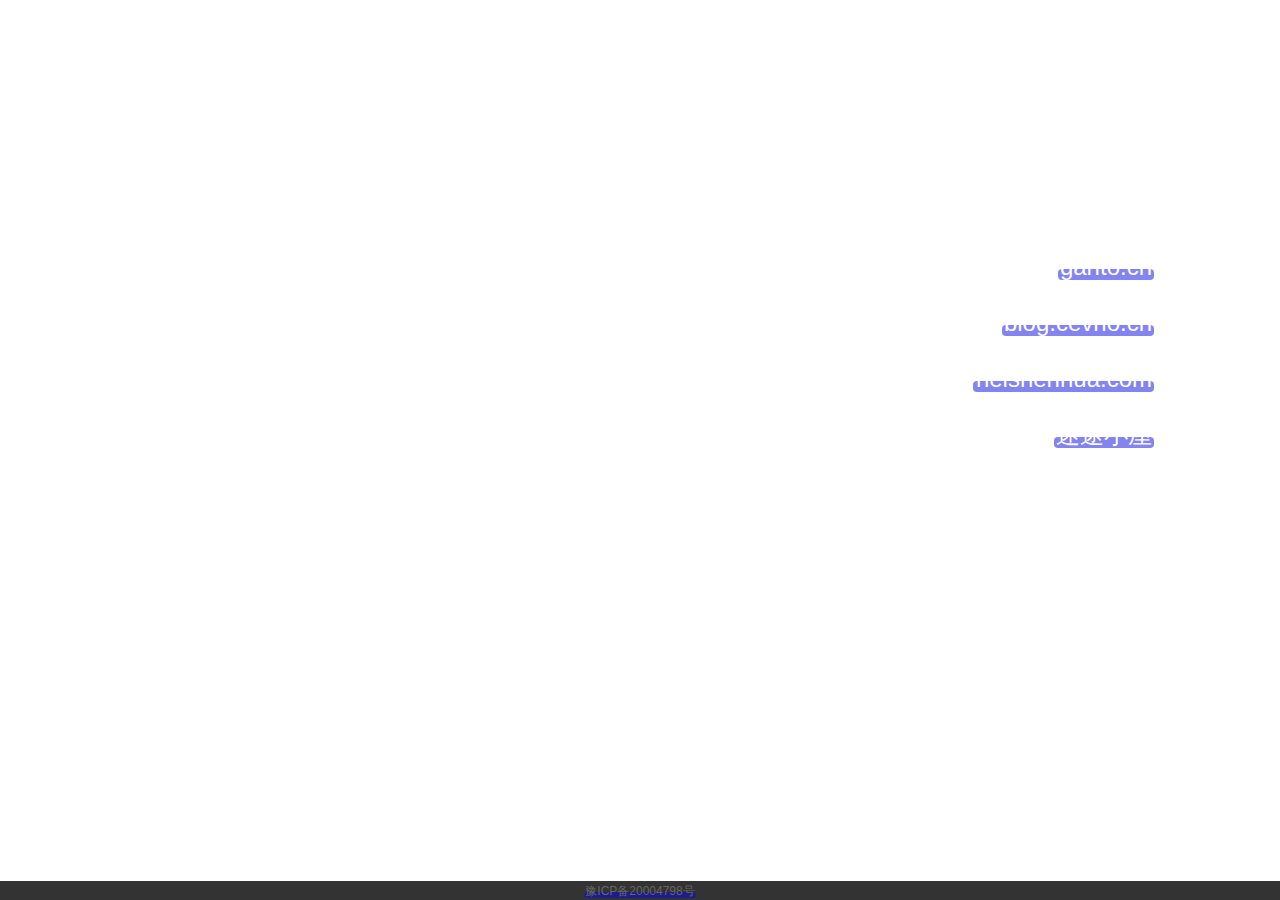
<file: index.html>
<!DOCTYPE html>
<html>
	<head>
		<meta http-equiv ="Content-Security-Policy" content="upgrade-insecure-requests">
		<meta charset="utf-8" />
		<meta name="viewport" content="width=device-width,initial-scale=1,minimum-scale=1,maximum-scale=1,user-scalable=no" />
		<title>Ganto | cevno.cn</title>
		<link rel="icon" href="https://ganto.cn/g.png"/>
		<link rel="stylesheet" type="text/css" href="css/index.css"/>
		<script>
			var _hmt = _hmt || [];
			(function() {
			  var hm = document.createElement("script");
			  hm.src = "https://hm.baidu.com/hm.js?9103c8779a2a393018b774282d16762a";
			  var s = document.getElementsByTagName("script")[0]; 
			  s.parentNode.insertBefore(hm, s);
			})();
		</script>
	</head>
	<body>
		<script type="text/javascript">
			window.onload = function(){
				var flag = true,
					video = document.getElementsByTagName("video")[0],
					t = document.getElementById("t"),
					f = document.getElementById("f");
				video.play();
				document.getElementById("span").onclick=function(){
					if(flag){
						video.pause();
						video.style.filter = "blur(10px)";
						video.style.transform = "scale(1.1)";
						t.style.display = "block";
						f.style.display = "none";
						flag = false;
					}else{
						video.play();
						video.style.filter = "blur(0px)";
						video.style.transform = "scale(1)";
						t.style.display = "none";
						f.style.display = "block";
						flag = true;
					}
				}
			}
		</script>
		<div class="con">
			<span id="span">
				<svg t="1596001094852" class="icon" id="t" viewBox="0 0 1024 1024" version="1.1" xmlns="http://www.w3.org/2000/svg" p-id="8574"><path d="M897.143467 597.051733l-464.648534 311.5264c-46.976 31.488-110.592 18.944-142.08-28.023466A102.4 102.4 0 0 1 273.066667 823.5264V200.4736c0-56.5504 45.8496-102.4 102.4-102.4a102.4 102.4 0 0 1 57.028266 17.348267l464.64 311.5264c46.976 31.488 59.528533 95.104 28.032 142.08a102.4 102.4 0 0 1-28.023466 28.023466z" fill="#ffffff" p-id="8575"></path></svg>
				<svg t="1595999801343" class="icon" id="f" viewBox="0 0 1024 1024" version="1.1" xmlns="http://www.w3.org/2000/svg" p-id="2943"><path d="M268.97201558 114.31784297c73.21218086 0 132.56071902 59.34853814 132.56071901 132.560719v530.24287606c0 73.21218086-59.34853814 132.56071902-132.56071901 132.560719s-132.56071902-59.34853814-132.56071901-132.560719V246.87856197c0-73.21218086 59.34853814-132.56071902 132.56071901-132.560719z m486.05596884 0c73.21218086 0 132.56071902 59.34853814 132.56071901 132.560719v530.24287606c0 73.21218086-59.34853814 132.56071902-132.56071901 132.560719s-132.56071902-59.34853814-132.56071901-132.560719V246.87856197c0-73.21218086 59.34853814-132.56071902 132.56071901-132.560719z" fill="#ffffff" p-id="2944"></path></svg>
			</span>
<!-- 			<video autoplay muted loop src="img/video_WebTitle_batch.mp4"></video> -->
			<div class="img">
				<video autoplay="" muted="" loop="" src="https://heishenhua.com/video/b1/video_WebTitle_batch.mp4"></video>
			</div>
			<div class="cevno">
				<h1>你好！</h1>
				<p>我是Ganto</p>
				<p>我的主站点：<a target="_blank" href="http://ganto.cn">ganto.cn</a></p>
				<p>Blog地址：<a target="_blank" href="http://blog.cevno.cn">blog.cevno.cn</a></p>
				<p>《黑神话：悟空》：<a target="_blank" href="//heishenhua.com">heishenhua.com</a></p>
				<p>域名出售：<a target="_blank" href="https://mi.aliyun.com/shop/45107">迷途小屋</a></p>
			</div>
			<div class="footer"><a href="https://beian.miit.gov.cn/" target="_blank">豫ICP备20004798号</a></div>
		</div>
	</body>
</html>
</file>
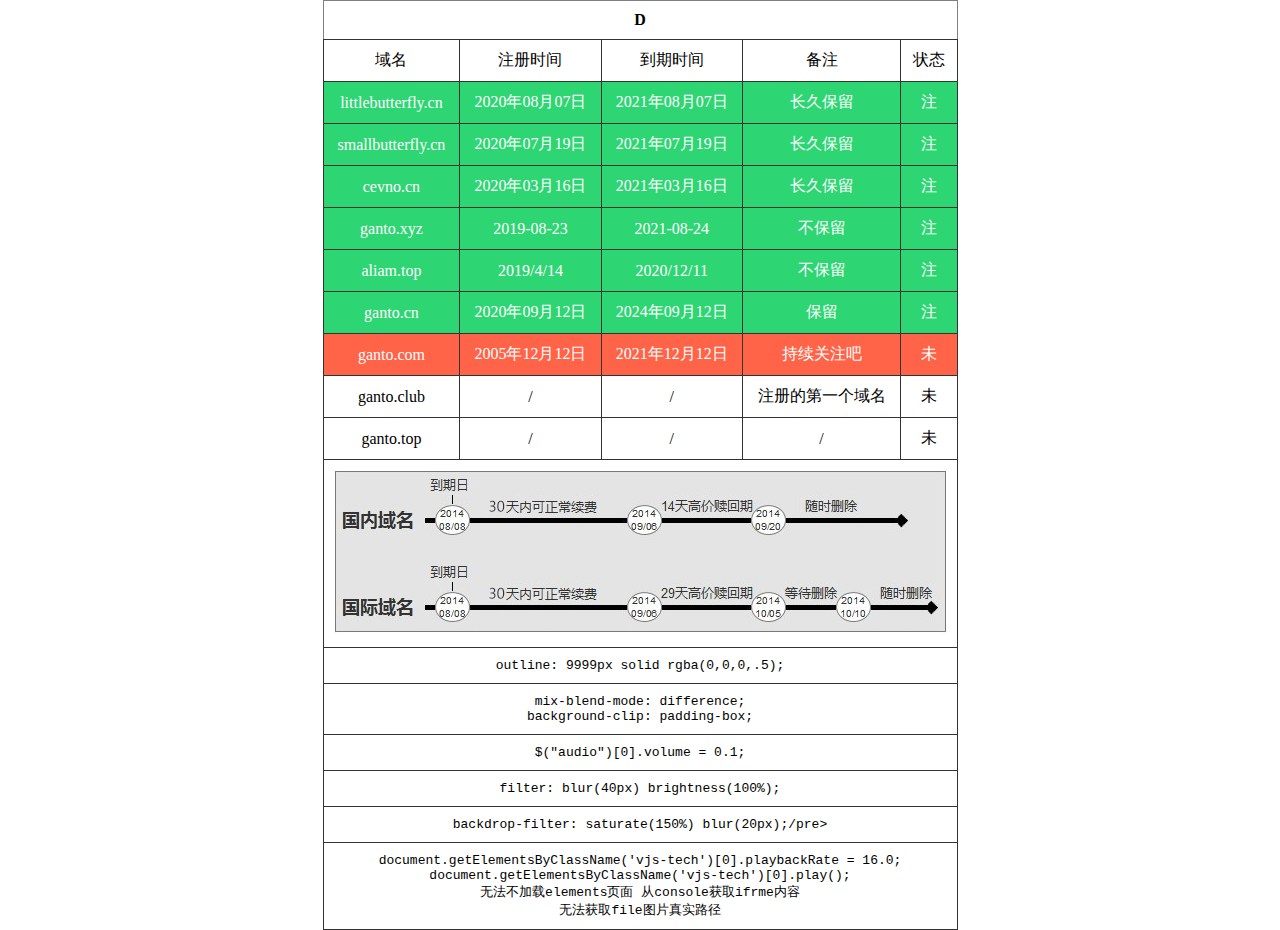
<file: domain/index.html>
<!DOCTYPE html>
<html>
	<head>
		<meta charset="utf-8">
		<title>Domain</title>
		<link rel="shortcut icon" type="text/css" href="//ganto.cn/g.png"/>
		<style type="text/css">
			*{
				margin: 0;
				padding: 0;
			}
			body{
				position: absolute;
				top: 0;
				right: 0;
				bottom: 0;
				left: 0;
				display: flex;
				justify-content: center;
			}
			table{
				border-collapse: collapse;
			}
			th{
				padding: 10px;
			}
			td{
				text-align: center;
				cursor: pointer;
				padding: 10px;
				border: 1px solid #333;
			}
			.green{
				background-color: #2ed573;
				color: white;
			}
			.red{
				background-color: #ff6348;
				color: white;
			}
			.too{
				background-color: #eee;
				color: white;
			}
			section{
				text-align: center;
			}
		</style>
	</head>
	<body>
		<section>
			<table border="" cellspacing="" cellpadding="">
				<tr><th colspan="5">D</th></tr>
				<tr class="tr_0">
					<td contenteditable="true">域名</td>
					<td>注册时间</td>
					<td>到期时间</td>
					<td>备注</td>
					<td>状态</td>
				</tr>
				
				<tr class="green">
					<td>littlebutterfly.cn</td>
					<td>2020年08月07日</td>
					<td>2021年08月07日</td>
					<td>长久保留</td>
					<td>注</td>
				</tr>
				<tr class="green">
					<td>smallbutterfly.cn</td>
					<td>2020年07月19日</td>
					<td>2021年07月19日</td>
					<td>长久保留</td>
					<td>注</td>
				</tr>
				<tr class="green">
					<td>cevno.cn</td>
					<td>2020年03月16日</td>
					<td>2021年03月16日</td>
					<td>长久保留</td>
					<td class="green">注</td>
				</tr>
				<tr class="green">
					<td>ganto.xyz</td>
					<td>2019-08-23</td>
					<td>2021-08-24</td>
					<td>不保留</td>
					<td class="green">注</td>
				</tr>
				<tr class="green">
					<td>aliam.top</td>
					<td>2019/4/14</td>
					<td>2020/12/11</td>
					<td>不保留</td>
					<td class="green">注</td>
				</tr>
				
				<tr class="green">
					<td>ganto.cn</td>
					<td>2020年09月12日</td>
					<td>2024年09月12日</td>
					<td>保留</td>
					<td>注</td>
				</tr>
				<tr class="red">
					<td>ganto.com</td>
					<td>2005年12月12日</td>
					<td>2021年12月12日</td>
					<td>持续关注吧</td>
					<td>未</td>
				</tr>
				<tr>
					<td>ganto.club</td>
					<td>/</td>
					<td>/</td>
					<td>注册的第一个域名</td>
					<td>未</td>
				</tr>
				
				<tr>
					<td>ganto.top</td>
					<td>/</td>
					<td>/</td>
					<td>/</td>
					<td>未</td>
				</tr>
				<tr>
					<td colspan="5" ><img src="p38922.png" ></td>
				</tr>
				<tr>
					<td colspan="5" ><pre>outline: 9999px solid rgba(0,0,0,.5);</pre></td>
				</tr>
				<tr>
					<td colspan="5" ><pre>mix-blend-mode: difference;<br>background-clip: padding-box;</pre></td>
				</tr>
				<tr>
					<td colspan="5" ><pre>$("audio")[0].volume = 0.1;</pre></td>
				</tr>
				<tr>
					<td colspan="5" ><pre>filter: blur(40px) brightness(100%);</pre></td>
				</tr>
				<tr>
					<td colspan="5" ><pre>backdrop-filter: saturate(150%) blur(20px);/pre></td>
				</tr>
				<tr>
					<td colspan="5" >
						<pre>document.getElementsByClassName('vjs-tech')[0].playbackRate = 16.0;</pre>
						<pre>document.getElementsByClassName('vjs-tech')[0].play();</pre>
						<pre>无法不加载elements页面 从console获取ifrme内容</pre>
						<pre>无法获取file图片真实路径</pre>
					</td>
				</tr>
			</table>
		</section>
	</body>
</html>
</file>
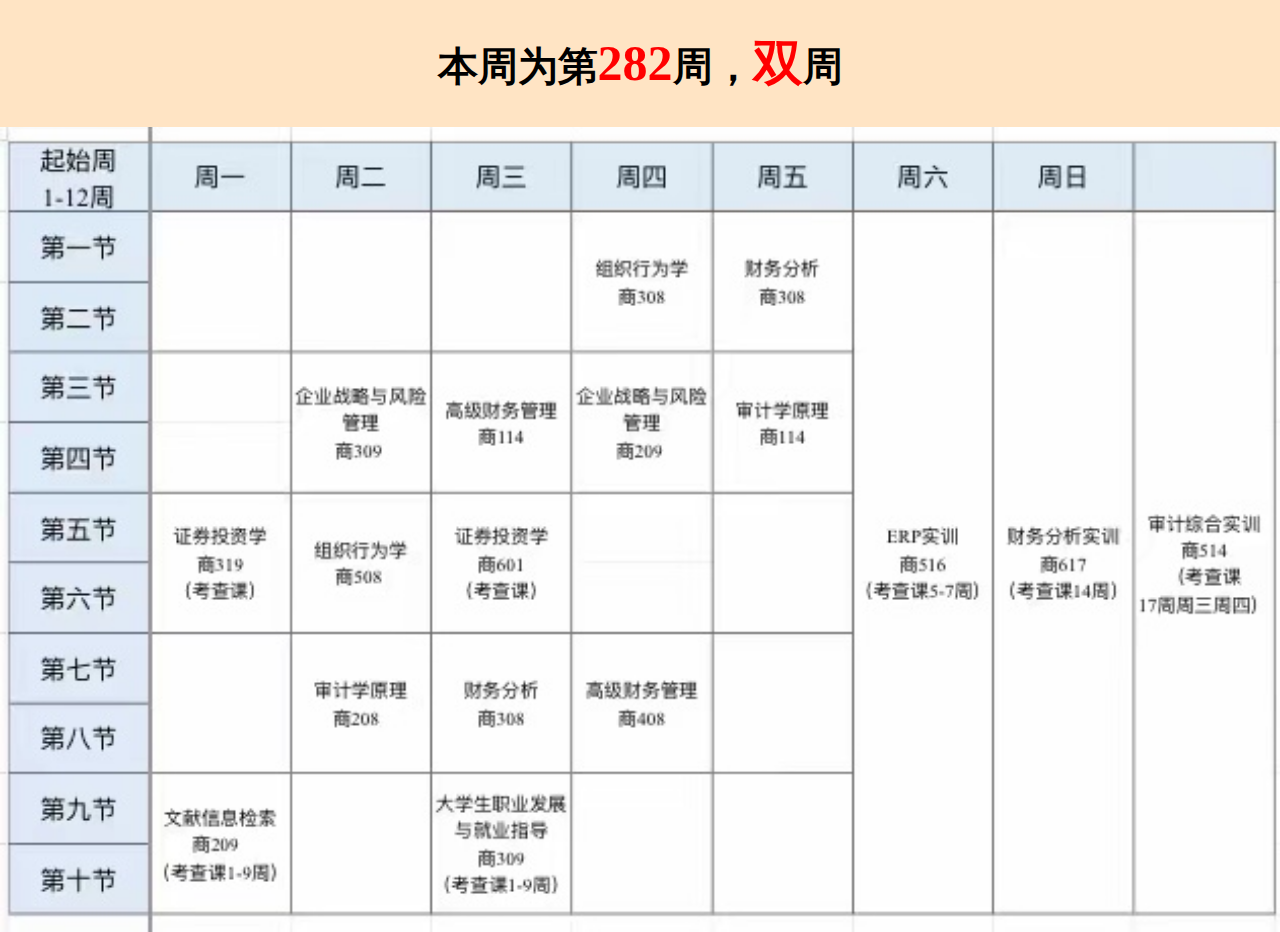
<file: hd/index.html>
<!DOCTYPE html>
<html>
	<head>
		<meta charset="utf-8" />
		<meta name="viewport" content="width=device-width,initial-scale=1,minimum-scale=1,maximum-scale=1,user-scalable=no">
		<title>小胡同学的课表</title>
		<link rel="icon" type="text/css" href="https://ganto.cn/g.png "/>
		<link rel="stylesheet" type="text/css" href="https://cevno.cn/kb/viewer/viewer.min.css"/>
		<style type="text/css">
			*{
				margin: 0;
				padding: 0;
			}
			img{
				display: block;
				width: 100%;
				height: auto;
				box-sizing: border-box;
/* 				border-bottom: 10px dashed #2ab2ab; */
			}
			i {
			    	font-style: normal;
			}
			.vb{
				text-align: center;
				background: bisque;
				padding: 30px 0px;
				font-weight: 900;
				font-size: 40px;
			}
			.timer{
				display: flex;
				justify-content: center;
				margin: 20px 30px;
			}
			.timer p{
				text-align: center;
			}
			b{
				font-size: 50px;
				color: red;
			}
			ol{
				margin: 0;
			}
		</style>
	</head>
	<body>
		<script src="https://cdn.bootcdn.net/ajax/libs/jquery/1.10.0/jquery.js" type="text/javascript" charset="utf-8"></script>
		<script src="https://cevno.cn/kb/viewer/viewer.min.js" type="text/javascript" charset="utf-8"></script>
		<script type="text/javascript">
			$(function(){
				
				var oe = 0;
				var text = "";
				var setTime = new Date("2021-03-01 00:00:00").getTime(); // 输入开学这周的周一日期
				var nowTime = new Date().getTime();
				var week = new Date().getDay();
				var myDate = nowTime - setTime;
				var days = Math.floor(myDate / (24*3600*1000)) // 计算出相差天数
				var oneWeek = Math.floor(days / 7)+1;
				var ss = oneWeek % 2;
				if(ss == 0){
					oe = 2;
					text = "双";
				}else{
					oe = 1;
					text = "单";
				}
				$(".vb").append("本周为第<b>" + oneWeek + "</b>周，<b>" + text + "</b>周");

// 				var str = [
// 					{
// 						"name":"管理会计",//课名
// 						"js":"商03-209",//教室
// 						"time":"10:10",//上课时间
// 						"week":"1",//周几的课 0=周日、1-6分别对应周一到周六
// 					},
// 					{
// 						"name":"会计手工综合模拟实训",
// 						"js":"商实03-519",
// 						"time":"14:30",
// 						"week":"1",
// 					},
// 					{
// 						"name":"会计手工综合模拟实训",
// 						"js":"商实03-519",
// 						"time":"16:40",
// 						"week":"1",
// 					},
// 					{
// 						"name":"财政学",
// 						"js":"商03-308",
// 						"time":"10:10",
// 						"week":"2",
// 					},
// 					{
// 						"name":"市场营销学",
// 						"js":"商03-114",
// 						"time":"14:30",
// 						"week":"2",
// 					},
// 					{
// 						"name":"税法与税务会计",
// 						"js":"商03-209",
// 						"time":"16:40",
// 						"week":"2",
// 					},
// 					{
// 						"name":"初级会计资格辅导",
// 						"js":"教3-208",
// 						"time":"8:00",
// 						"week":"3",
// 					},
// 					{
// 						"name":"管理会计",
// 						"js":"商03-309",
// 						"time":"10:10",
// 						"week":"3",
// 					},
// 					{
// 						"name":"税法与税务会计",
// 						"js":"商03-209",
// 						"time":"14:30",
// 						"week":"3",
// 					},
// 					{
// 						"name":"成本会计",
// 						"js":"商03-208",
// 						"time":"8:00",
// 						"week":"4",
// 					},
// 					{
// 						"name":"初级会计资格辅导",
// 						"js":"教3-508",
// 						"time":"8:00",
// 						"week":"5",
// 					},
// 					{
// 						"name":"市场营销学",
// 						"js":"商03-114",
// 						"time":"10:10",
// 						"week":"5",
// 					},
// 				]

// 				for(var i = 0; i < str.length; i++){
// 					if(str[i].week == week){
// 						$(".timer ol").append("<li><b>"+ str[i].name + "</b>：<b>" + str[i].js + "</b>、<b>" + str[i].time +"</b></li>");
// 					}
// 				}
					
				$('#jq22').viewer();
			})
		</script>
		<div id="jq22">
			<div class="vb">
				<span></span>
			</div>
<!-- 			<div class="timer">
				<nav>
					<p>今日课程有：</p>
					<ol></ol>
				</nav>
			</div> -->
			<img src="2020-2021-2.jpg" alt="">
		</div>
	</body>
</html>
</file>
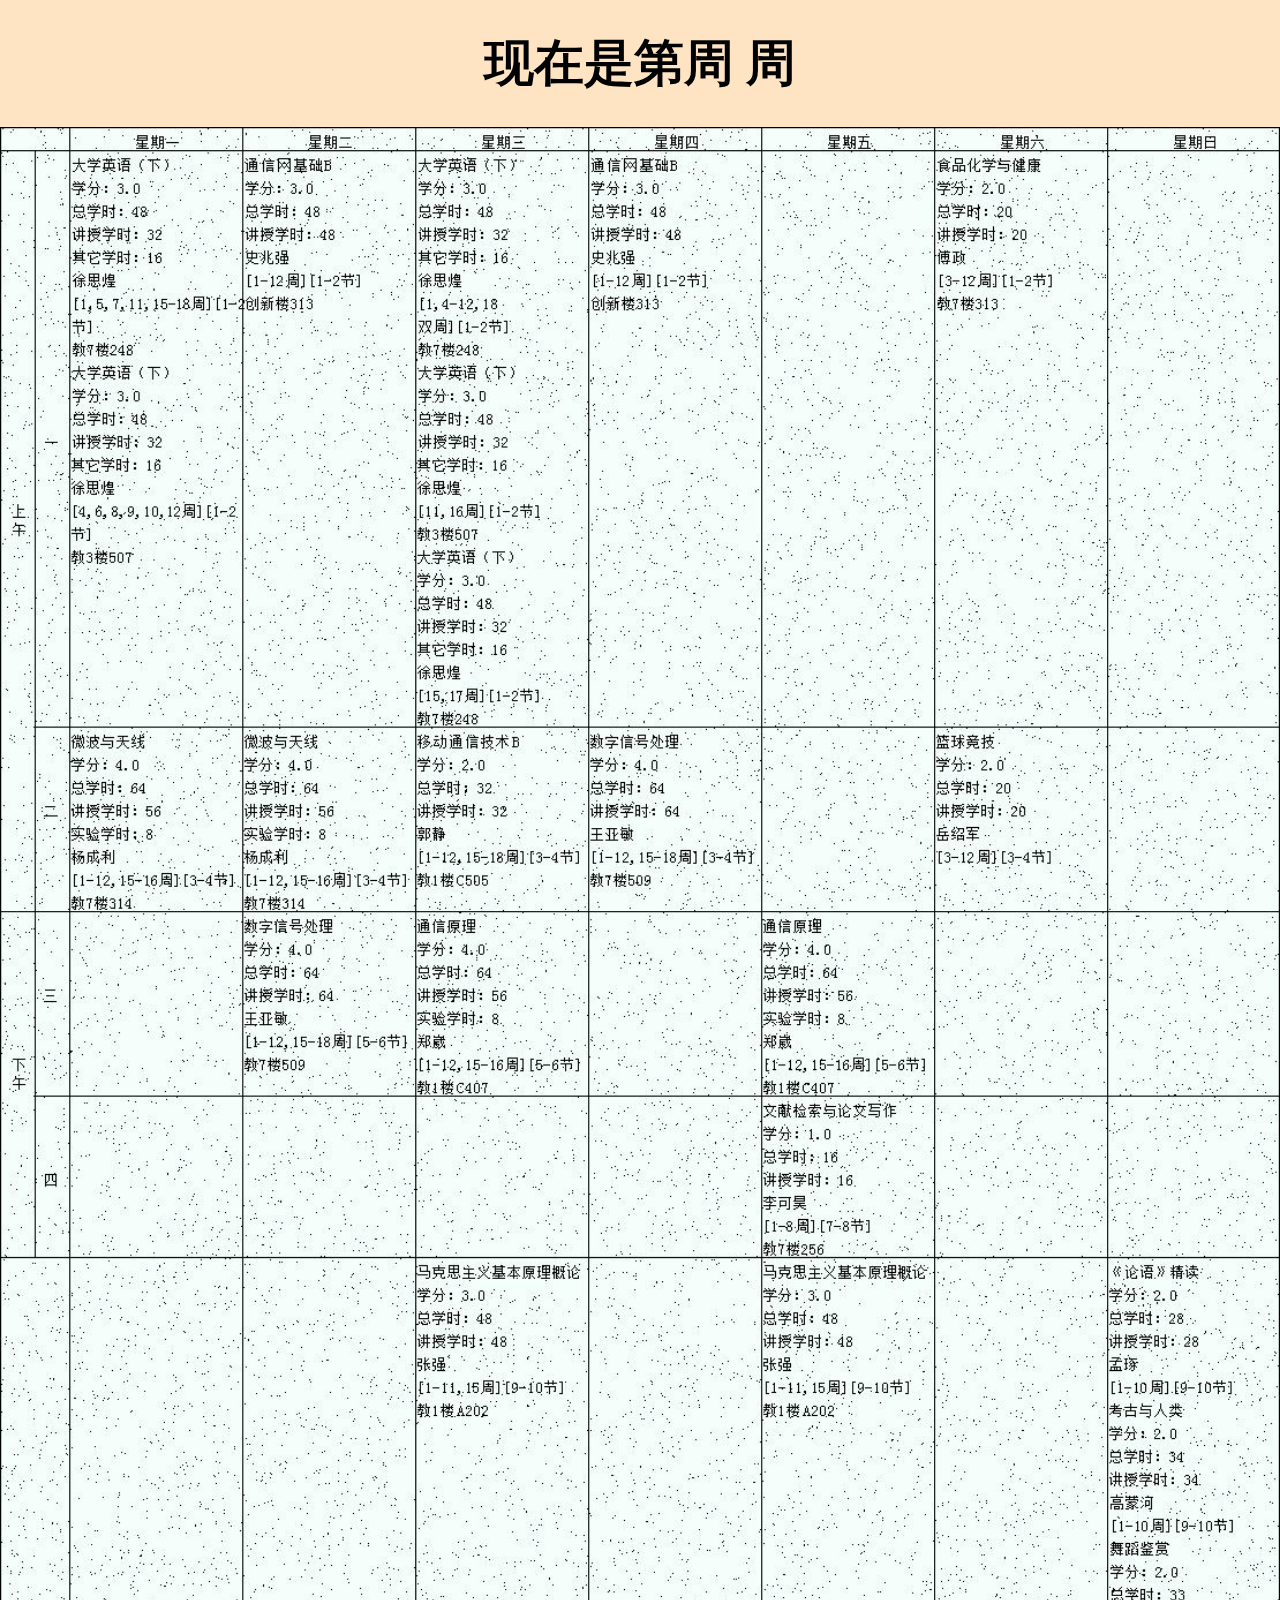
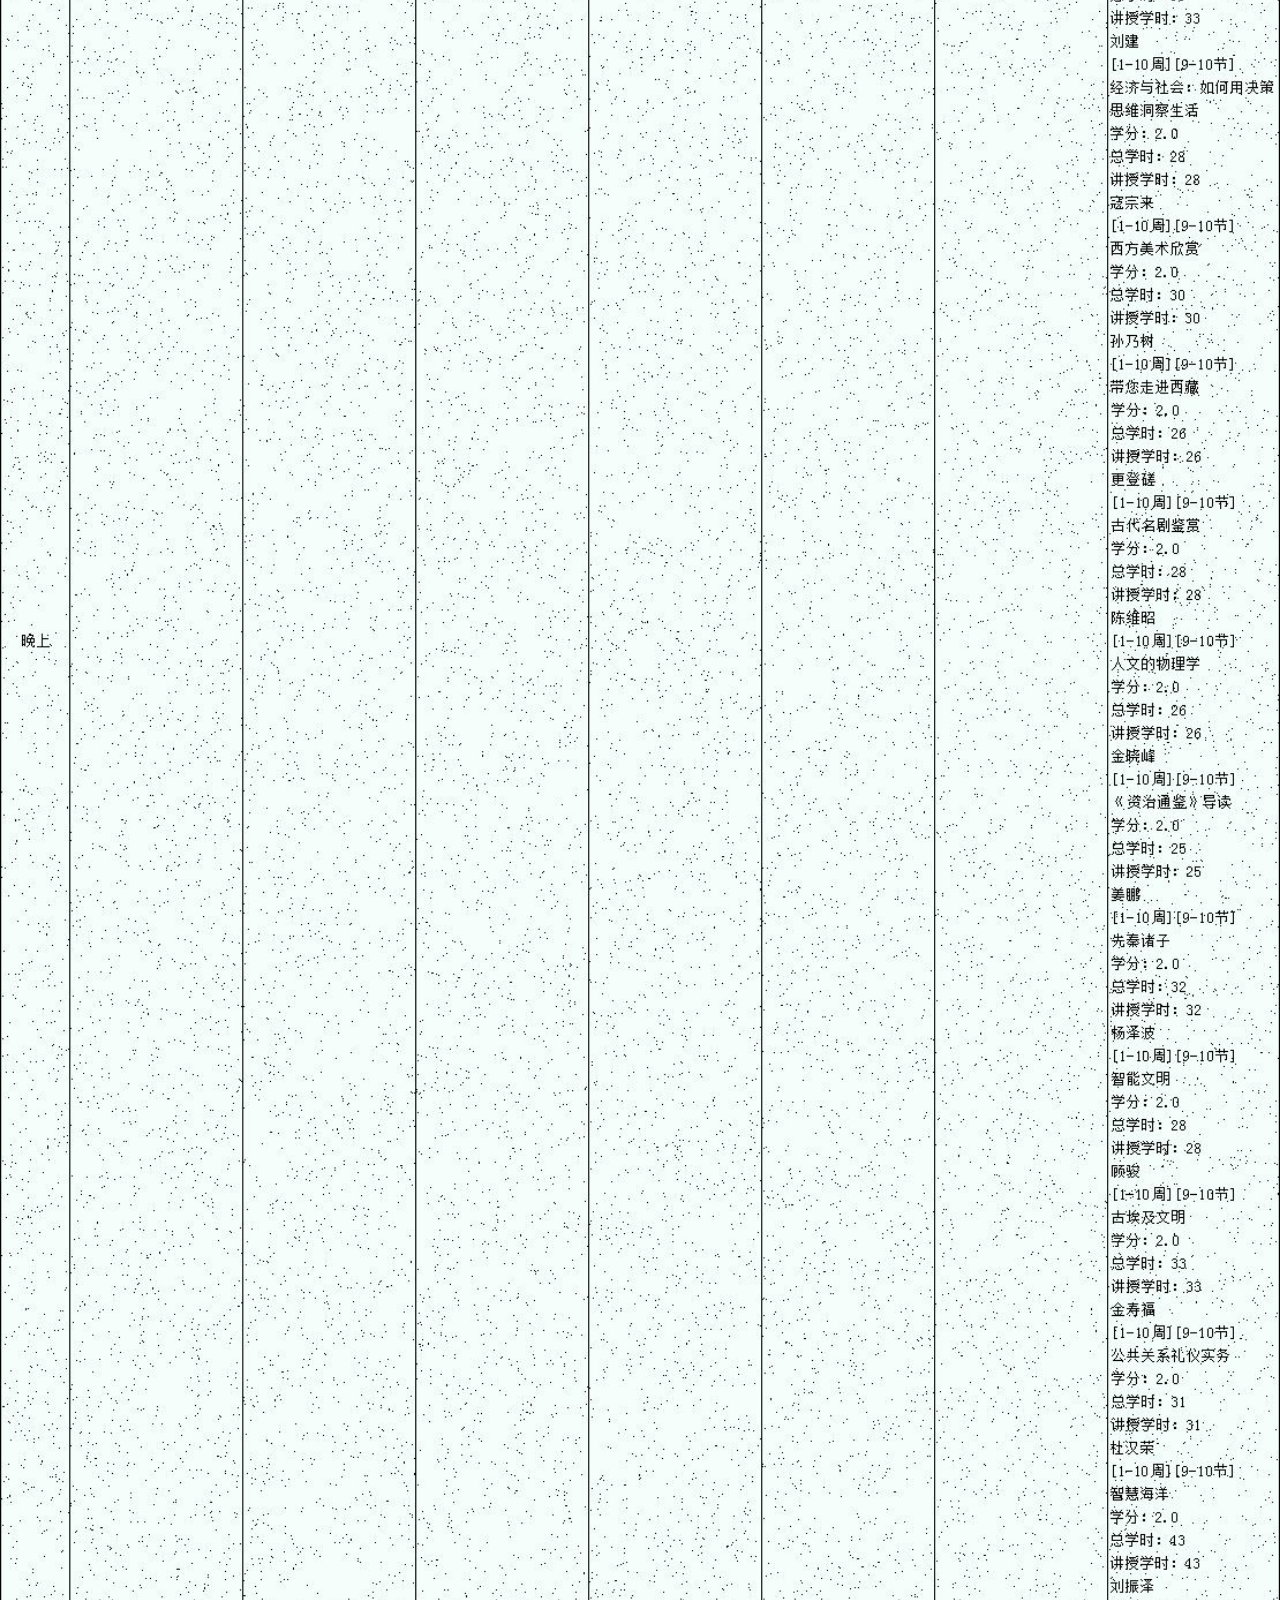
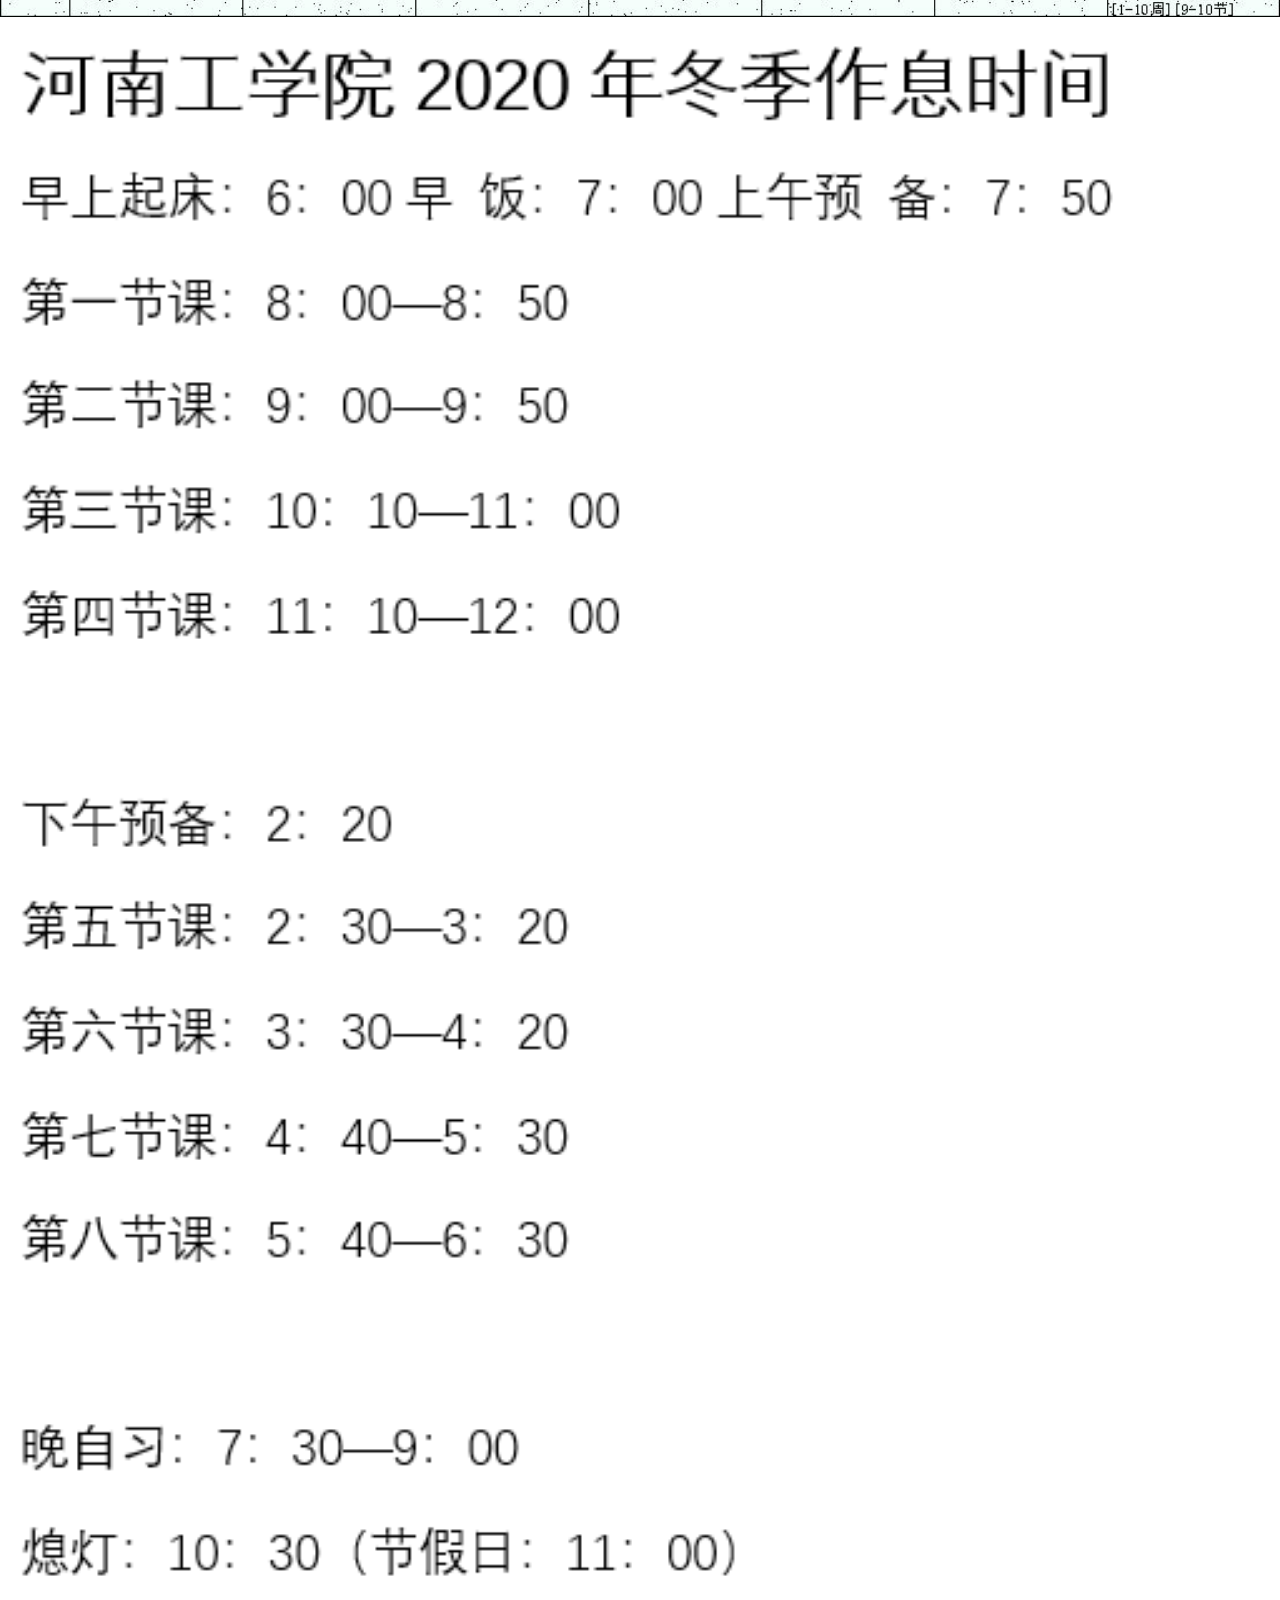
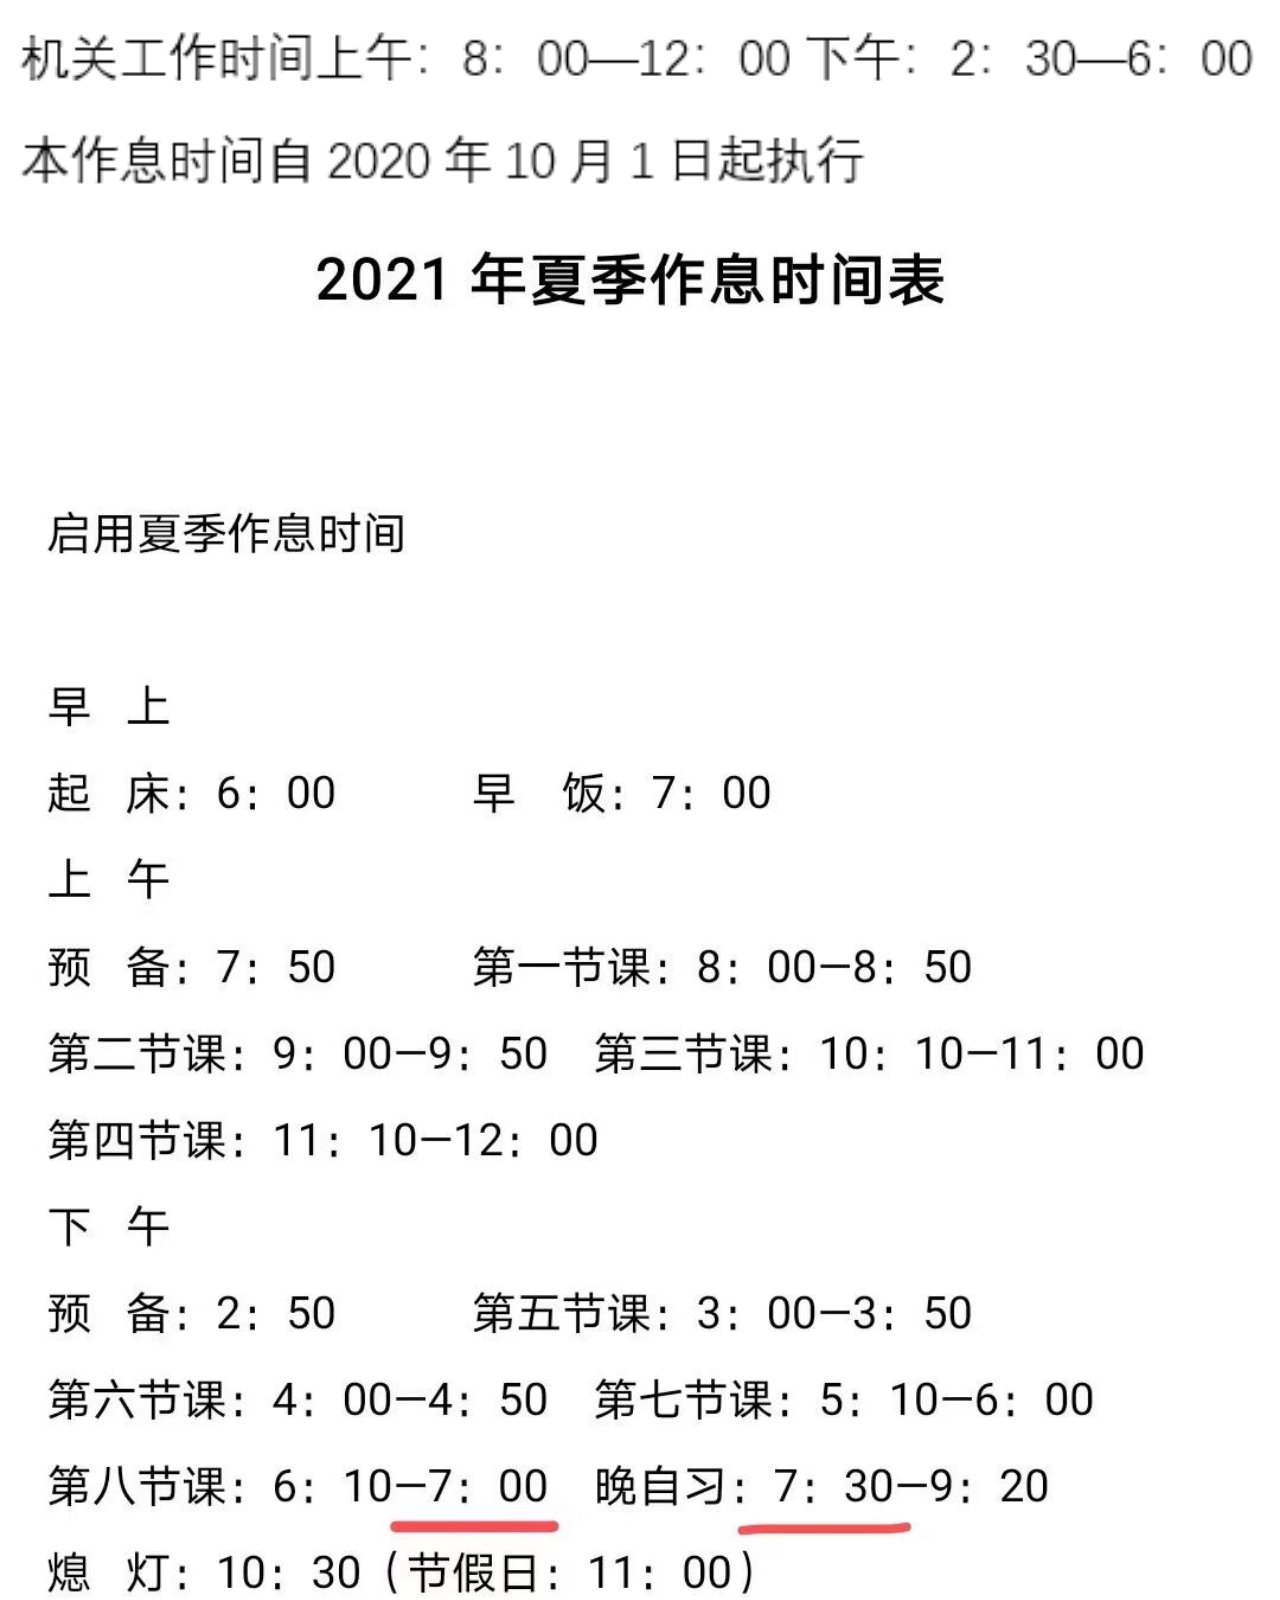
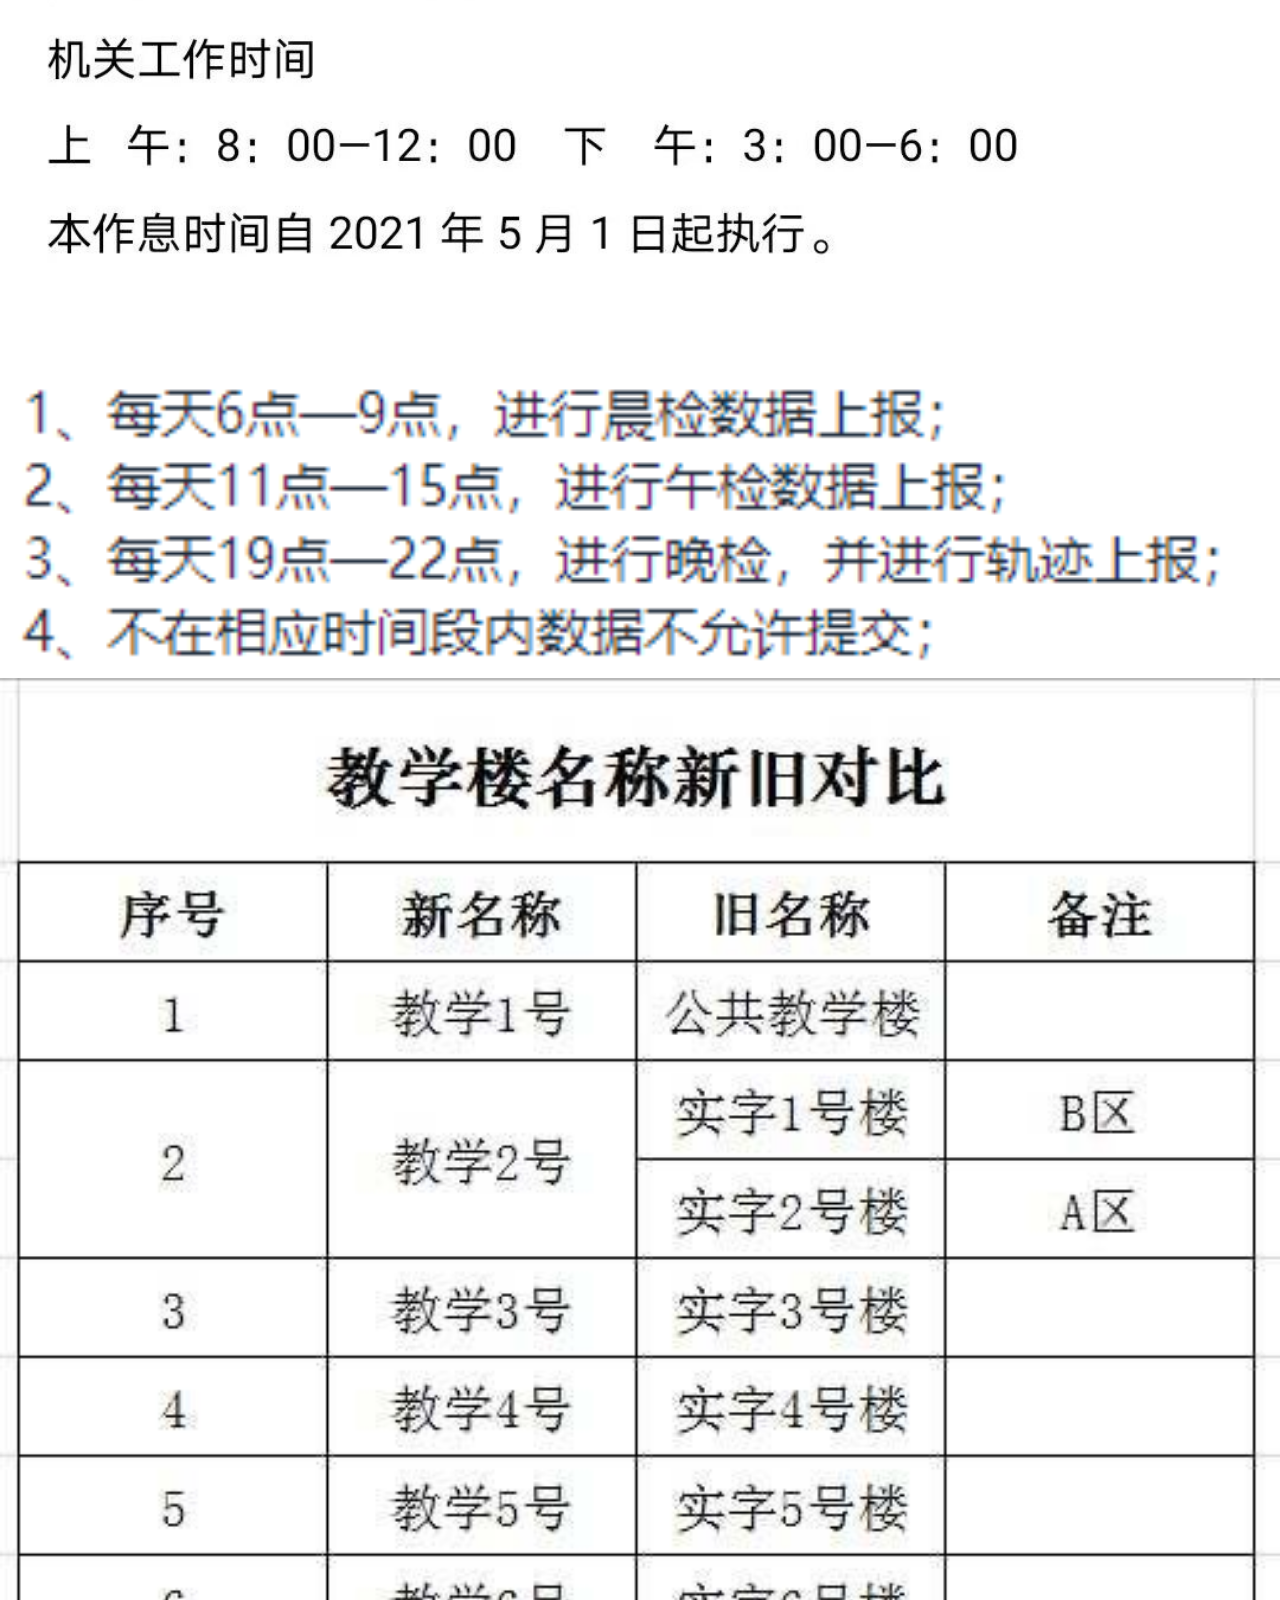
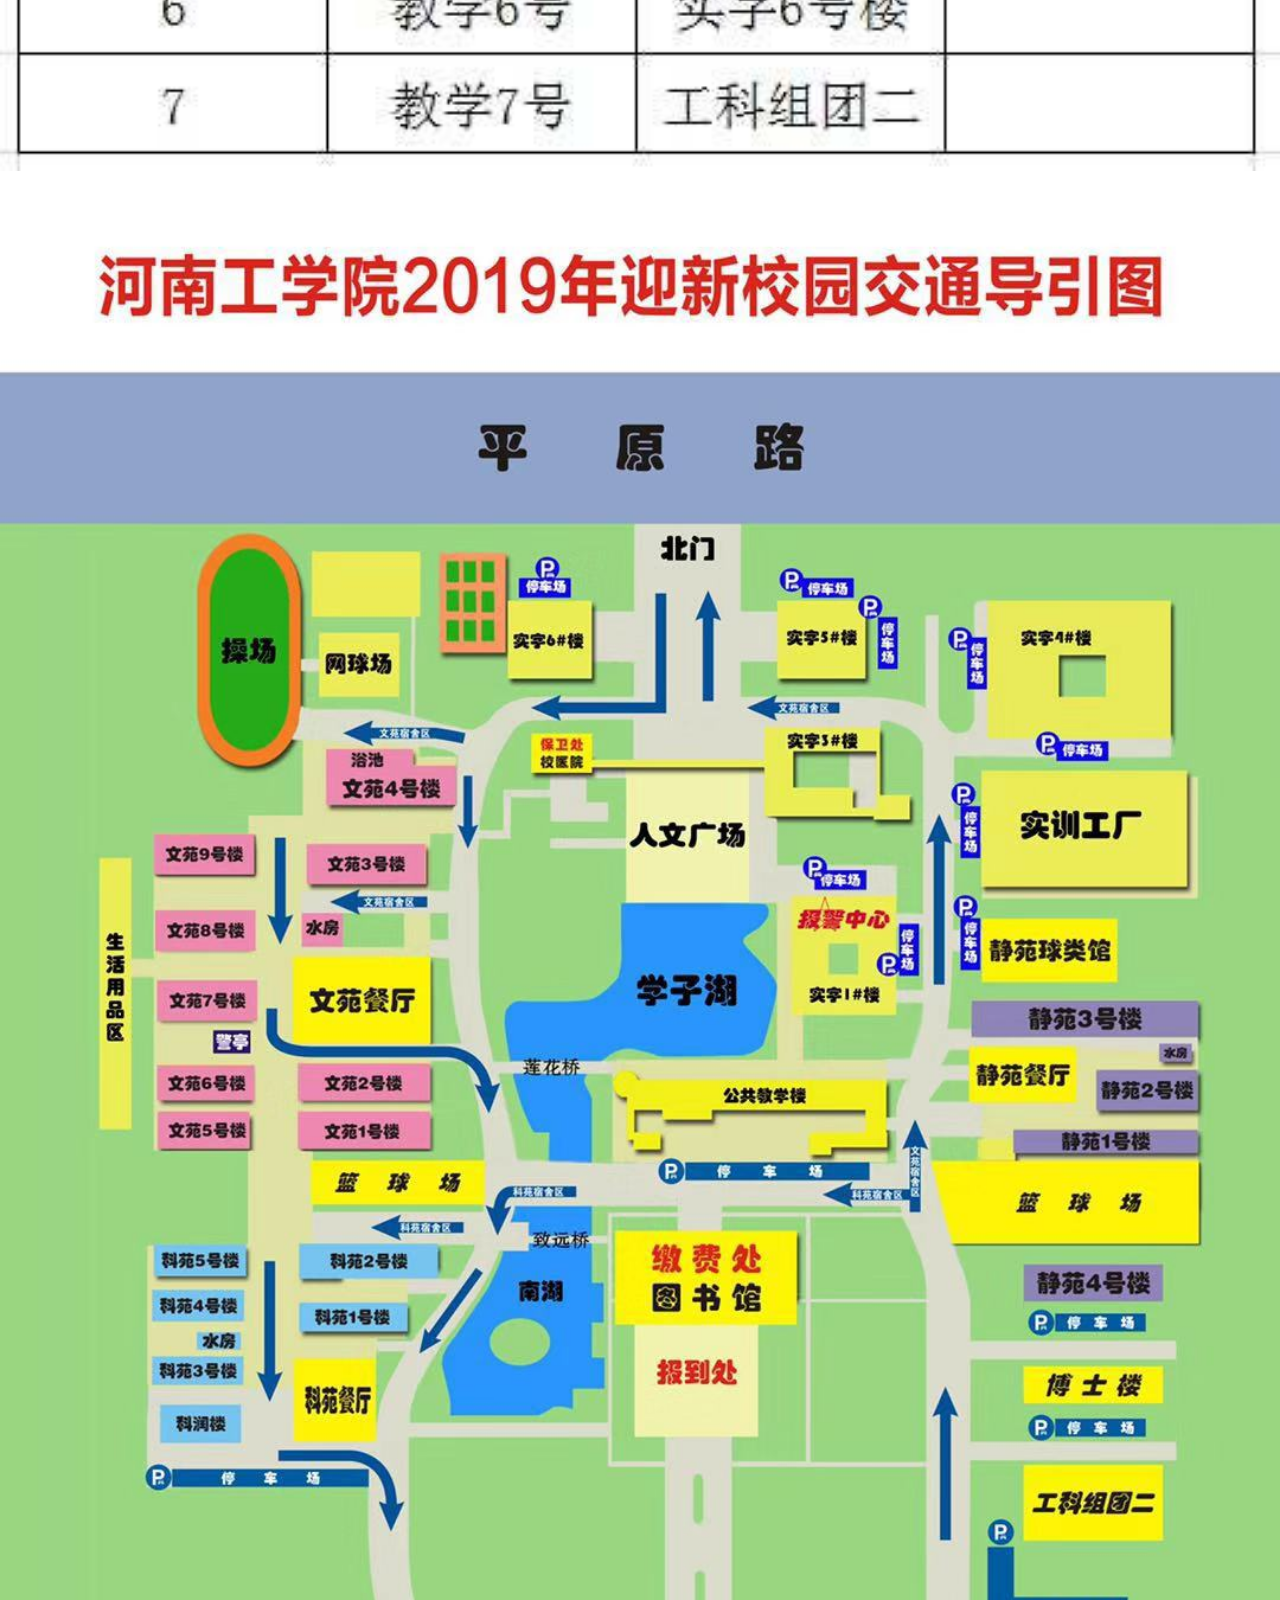
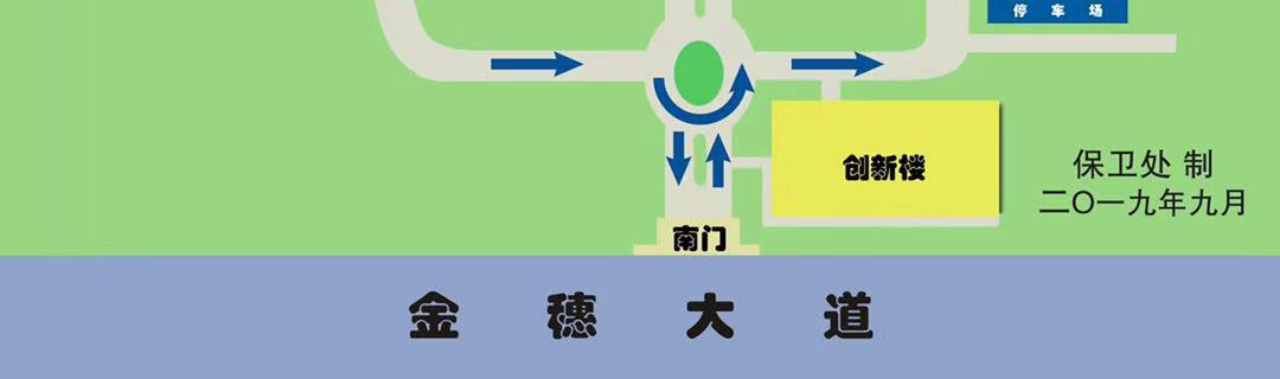
<file: kb/index.html>
<!DOCTYPE html>
<html>
	<head>
		<meta charset="utf-8" />
		<meta name="viewport" content="width=device-width,initial-scale=1,minimum-scale=1,maximum-scale=1,user-scalable=no">
		<title>通信工程201专升本 - 课表</title>
		<link rel="icon" type="text/css" href="https://cevno.cn/img/favicon.ico "/>
		<link rel="stylesheet" type="text/css" href="viewer/viewer.min.css"/>
		<style type="text/css">
			*{
				margin: 0;
				padding: 0;
			}
			img{
				display: block;
				width: 100%;
				height: auto;
				box-sizing: border-box;
/* 				border-bottom: 10px dashed #2ab2ab; */
			}
			p {
				text-align: center;
				background: bisque;
				color: black;
				padding: 30px 0px;
				font-weight: 900;
				font-size: 50px;
			}
			i {
			    	font-style: normal;
			}
		</style>
	</head>
	<body>
		<script src="https://cdn.bootcdn.net/ajax/libs/jquery/1.10.0/jquery.js" type="text/javascript" charset="utf-8"></script>
		<script src="viewer/viewer.min.js" type="text/javascript" charset="utf-8"></script>
		<script type="text/javascript">
			$(function(){
				$('#jq22').viewer();
				setInterval(function(){
					var setTime = new Date("2021-03-01 00:00:00").getTime(); // 输入开学这周的周一日期
					var nowTime = new Date().getTime();
					var myDate = nowTime - setTime;
					var days=Math.floor(myDate / (24*3600*1000)) // 计算出相差天数
					var oneWeek = Math.floor(days / 7)+1;
					$("b").html(oneWeek);
					var ss = oneWeek % 2;
					if(ss == 0){
						$("i").html("双");
					}else{
						$("i").html("单");
					}
				},1000)
			})
		</script>
		<div id="jq22">
			<p>现在是第<b></b>周 <i></i>周</p>
			<img src="img/2020-2021-2.jpg" alt="">
			<img src="img/times.png" alt="">
			<img src="img/times1.jpg" alt="">
			<img src="img/dktime.png" alt="">
			<img src="img/shcoole.jpg" alt="">
			<img src="img/ditu.jpg" alt="">
		</div>
	</body>
</html>
</file>
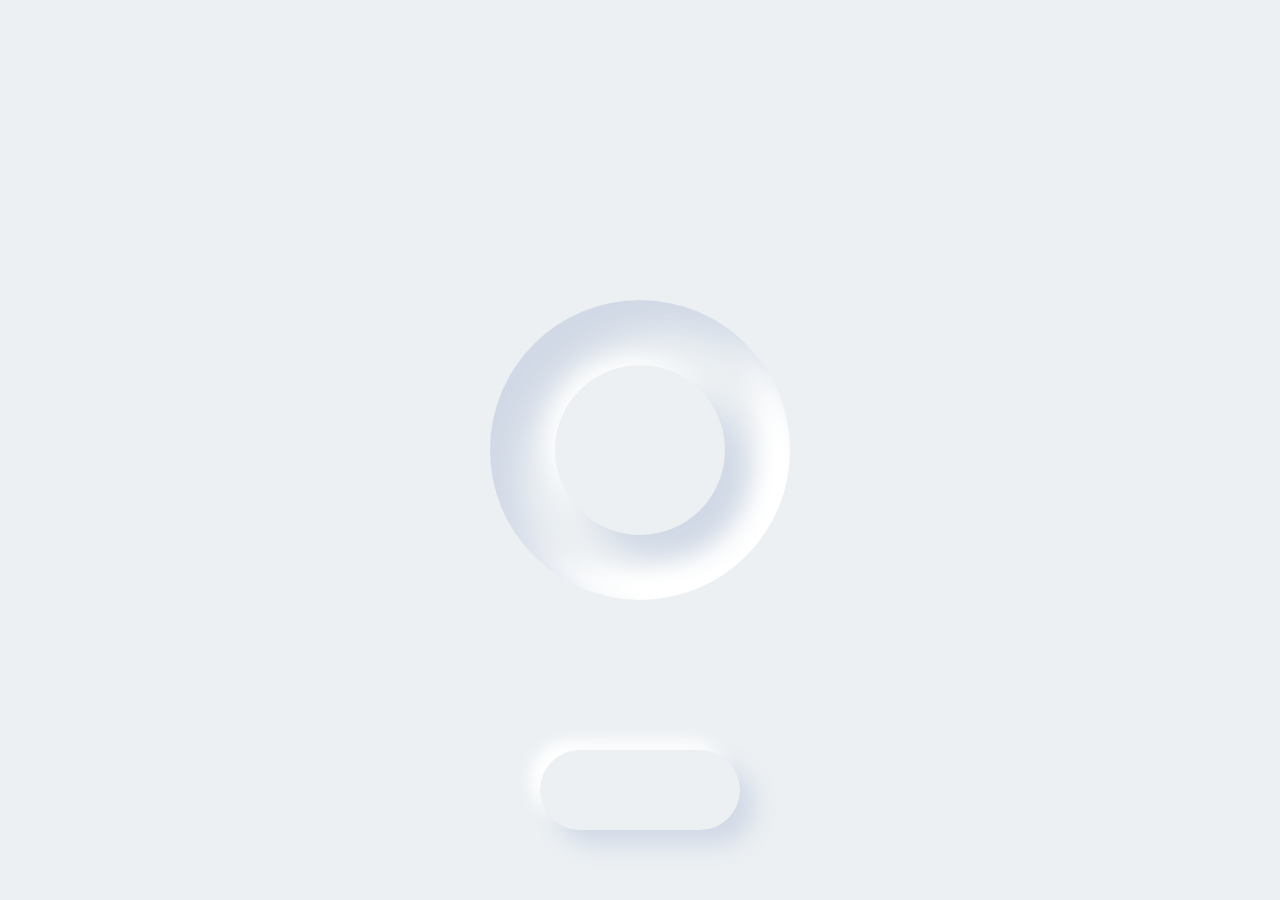
<file: neumorphism/index.html>
<!DOCTYPE html>
<html>
	<head>
		<meta charset="utf-8">
		<meta name="viewport" content="width=device-width,initial-scale=1,minimum-scale=1,maximum-scale=1,user-scalable=no" />
		<title>neumorphism</title>
		<link rel="icon" href="/img/cevno.ico">
		<style type="text/css">
			*{
				margin: 0;
				padding: 0;
			}
			body{
				position: absolute;
				top: 0;
				right: 0;
				bottom: 0;
				left: 0;
				display: flex;
				justify-content: center;
				align-items: center;
				background-color: white;
			}
			.box{
				width: 100%;
				height: 100%;
				background-color: #ECF0F3;
				display: flex;
				justify-content: center;
				align-items: center;
			}
			span{
				display: inline-block;
				width: 300px;
				height: 300px;
				border-radius: 50%;
				background-color: #ECF0F3;
				box-shadow: 30px 30px 35px #d1d9e6 inset, -30px -30px 25px white inset;
			}
			i{
				display: inline-block;
				width: 170px;
				height: 170px;
				border-radius: 50%;
				background-color: #ECF0F3;
				position: absolute;
				top: 50%;
				margin-top: -85px;
				left: 50%;
				margin-left: -85px;
				box-shadow: 23px 23px 28px #d1d9e6, -7px -7px 25px white;
			}
			.p{
				position: absolute;
				bottom: 70px;
				text-align: center;
			}
			.p>div{
				width: 200px;
				height: 80px;
				border-radius: 40px;
				box-shadow: 15px 15px 25px #d1d9e6, -10px -10px 15px white;
				text-align: center;
				line-height: 80px;
				color: #2AB2AB;
				cursor: pointer;
			}
			.p>div:hover{
				box-shadow: 15px 15px 16px #d1d9e6 inset, -15px -15px 16px white inset;
			}
		</style>
	</head>
	<body>
		<div class="box">
			<span>
				<i></i>
			</span>
			<div class="p">
				<div></div>
			</div>
		</div>
	</body>
</html>
</file>
<file: css/index.css>
/* html{filter: grayscale(100%);} */
body, .con{
	margin: 0;
	padding: 0;
}
body{
	position: absolute;
	top: 0;
	right: 0;
	bottom: 0;
	left: 0;
	font-family: 'Rubik', -apple-system, BlinkMacSystemFont, 'Segoe UI', Roboto, Oxygen, Ubuntu, Cantarell, 'Open Sans', 'Helvetica Neue', sans-serif;
}
.con{
	width: 100%;
	height: 100%;
	position: relative;
	overflow: hidden;
	color: white;
/* 	background: rgba(0,0,0,0.3); */
}
#span{
	display: inline-block;
	width: 40px;
	height: 40px;
	cursor: pointer;
	position: absolute;
	right: 20px;
	bottom: 40px;
	z-index: 999;
	border-radius: 50%;
	box-sizing: border-box;
	border: 1px solid white;
	text-align: center;
	line-height: 50px;
	transition: all 1s;
}
#span svg{
	width: 25px;
	height: 25px;
	position: absolute;
	left: 50%;
	margin-left: -12.5px;
	top: 50%;
	margin-top: -12.5px;
}
#span svg:nth-child(1){
	display: none;
}
#span svg:nth-child(2){
	display: block;
}
@media (max-width: 900px) {
	#span{
		right: 50%;
		margin-right: -20px;
	}
			}
.cevno{
	padding: 5vh 10vw;
	text-align: right;
	position: absolute;
	right: 0px;
	top: 0px;
}
.cevno a{
	color: white;
}
h1{
	margin-top: 1rem;
	font-size: 3.5rem;
	font-weight: 900;
}
p{
	font-weight: 300;
	font-size: 1.5em;
}
p:nth-child(2){
	font-weight: 500;
	font-size: 2rem;
}
a{
	text-decoration: none;
	position: relative;
}
a::after{
	content: "";
	position: absolute;
	z-index: -1;
	top: 60%;
	left: -0.1em;
	right: -0.1em;
	bottom: 0;
	transition: top 200ms cubic-bezier(0, .8, .13, 1);
	background-color: rgba(10, 10, 225, .5);
	border-radius: 4px;
}
a:hover::after{
	top: 20%;
}
.footer{
	width: 100%;
/* 	height: 50px; */
	background: #333;
	position: absolute;
	bottom: 0;
	text-align: center;
	z-index: 0;
}
.footer a{
	font-size: 12px;
	color: #666666;
}
.img{
	width: 100%;
	height: 100%;
	display: flex;
	justify-content: center;
	align-items: center;
	position: relative;
	z-index: -1;
}
.img video{
	display:inline-block;
	position: absolute;
	transition: all .5s;
}
</file>
<file: kb/viewer/viewer.min.css>
/*!
 * Viewer v1.1.0
 * https://fengyuanchen.github.io/viewer
 *
 * Copyright 2015-present Chen Fengyuan
 * Released under the MIT license
 *
 * Date: 2019-12-14T11:48:37.240Z
 */.viewer-close:before,.viewer-flip-horizontal:before,.viewer-flip-vertical:before,.viewer-fullscreen-exit:before,.viewer-fullscreen:before,.viewer-next:before,.viewer-one-to-one:before,.viewer-play:before,.viewer-prev:before,.viewer-reset:before,.viewer-rotate-left:before,.viewer-rotate-right:before,.viewer-zoom-in:before,.viewer-zoom-out:before{background-image:url("[data-uri]");background-repeat:no-repeat;background-size:280px;color:transparent;display:block;font-size:0;height:20px;line-height:0;width:20px}.viewer-zoom-in:before{background-position:0 0;content:"Zoom In"}.viewer-zoom-out:before{background-position:-20px 0;content:"Zoom Out"}.viewer-one-to-one:before{background-position:-40px 0;content:"One to One"}.viewer-reset:before{background-position:-60px 0;content:"Reset"}.viewer-prev:before{background-position:-80px 0;content:"Previous"}.viewer-play:before{background-position:-100px 0;content:"Play"}.viewer-next:before{background-position:-120px 0;content:"Next"}.viewer-rotate-left:before{background-position:-140px 0;content:"Rotate Left"}.viewer-rotate-right:before{background-position:-160px 0;content:"Rotate Right"}.viewer-flip-horizontal:before{background-position:-180px 0;content:"Flip Horizontal"}.viewer-flip-vertical:before{background-position:-200px 0;content:"Flip Vertical"}.viewer-fullscreen:before{background-position:-220px 0;content:"Enter Full Screen"}.viewer-fullscreen-exit:before{background-position:-240px 0;content:"Exit Full Screen"}.viewer-close:before{background-position:-260px 0;content:"Close"}.viewer-container{bottom:0;direction:ltr;font-size:0;left:0;line-height:0;overflow:hidden;position:absolute;right:0;-webkit-tap-highlight-color:transparent;top:0;-ms-touch-action:none;touch-action:none;-webkit-touch-callout:none;-webkit-user-select:none;-moz-user-select:none;-ms-user-select:none;user-select:none}.viewer-container::-moz-selection,.viewer-container ::-moz-selection{background-color:transparent}.viewer-container::selection,.viewer-container ::selection{background-color:transparent}.viewer-container img{display:block;height:auto;max-height:none!important;max-width:none!important;min-height:0!important;min-width:0!important;width:100%}.viewer-canvas{bottom:0;left:0;overflow:hidden;position:absolute;right:0;top:0}.viewer-canvas>img{height:auto;margin:15px auto;max-width:90%!important;width:auto}.viewer-footer{bottom:0;left:0;overflow:hidden;position:absolute;right:0;text-align:center}.viewer-navbar{background-color:rgba(0,0,0,.5);overflow:hidden}.viewer-list{-webkit-box-sizing:content-box;box-sizing:content-box;height:50px;margin:0;overflow:hidden;padding:1px 0}.viewer-list>li{color:transparent;cursor:pointer;float:left;font-size:0;height:50px;line-height:0;opacity:.5;overflow:hidden;-webkit-transition:opacity .15s;transition:opacity .15s;width:30px}.viewer-list>li:hover{opacity:.75}.viewer-list>li+li{margin-left:1px}.viewer-list>.viewer-loading{position:relative}.viewer-list>.viewer-loading:after{border-width:2px;height:20px;margin-left:-10px;margin-top:-10px;width:20px}.viewer-list>.viewer-active,.viewer-list>.viewer-active:hover{opacity:1}.viewer-player{background-color:#000;bottom:0;cursor:none;display:none;right:0}.viewer-player,.viewer-player>img{left:0;position:absolute;top:0}.viewer-toolbar>ul{display:inline-block;margin:0 auto 5px;overflow:hidden;padding:3px 0}.viewer-toolbar>ul>li{background-color:rgba(0,0,0,.5);border-radius:50%;cursor:pointer;float:left;height:24px;overflow:hidden;-webkit-transition:background-color .15s;transition:background-color .15s;width:24px}.viewer-toolbar>ul>li:hover{background-color:rgba(0,0,0,.8)}.viewer-toolbar>ul>li:before{margin:2px}.viewer-toolbar>ul>li+li{margin-left:1px}.viewer-toolbar>ul>.viewer-small{height:18px;margin-bottom:3px;margin-top:3px;width:18px}.viewer-toolbar>ul>.viewer-small:before{margin:-1px}.viewer-toolbar>ul>.viewer-large{height:30px;margin-bottom:-3px;margin-top:-3px;width:30px}.viewer-toolbar>ul>.viewer-large:before{margin:5px}.viewer-tooltip{background-color:rgba(0,0,0,.8);border-radius:10px;color:#fff;display:none;font-size:12px;height:20px;left:50%;line-height:20px;margin-left:-25px;margin-top:-10px;position:absolute;text-align:center;top:50%;width:50px}.viewer-title{color:#ccc;display:inline-block;font-size:12px;line-height:1;margin:0 5% 5px;max-width:90%;opacity:.8;overflow:hidden;text-overflow:ellipsis;-webkit-transition:opacity .15s;transition:opacity .15s;white-space:nowrap}.viewer-title:hover{opacity:1}.viewer-button{background-color:rgba(0,0,0,.5);border-radius:50%;cursor:pointer;height:80px;overflow:hidden;position:absolute;right:-40px;top:-40px;-webkit-transition:background-color .15s;transition:background-color .15s;width:80px}.viewer-button:focus,.viewer-button:hover{background-color:rgba(0,0,0,.8)}.viewer-button:before{bottom:15px;left:15px;position:absolute}.viewer-fixed{position:fixed}.viewer-open{overflow:hidden}.viewer-show{display:block}.viewer-hide{display:none}.viewer-backdrop{background-color:rgba(0,0,0,.5)}.viewer-invisible{visibility:hidden}.viewer-move{cursor:move;cursor:-webkit-grab;cursor:grab}.viewer-fade{opacity:0}.viewer-in{opacity:1}.viewer-transition{-webkit-transition:all .3s;transition:all .3s}@-webkit-keyframes viewer-spinner{0%{-webkit-transform:rotate(0deg);transform:rotate(0deg)}to{-webkit-transform:rotate(1turn);transform:rotate(1turn)}}@keyframes viewer-spinner{0%{-webkit-transform:rotate(0deg);transform:rotate(0deg)}to{-webkit-transform:rotate(1turn);transform:rotate(1turn)}}.viewer-loading:after{-webkit-animation:viewer-spinner 1s linear infinite;animation:viewer-spinner 1s linear infinite;border:4px solid hsla(0,0%,100%,.1);border-left-color:hsla(0,0%,100%,.5);border-radius:50%;content:"";display:inline-block;height:40px;left:50%;margin-left:-20px;margin-top:-20px;position:absolute;top:50%;width:40px;z-index:1}@media (max-width:767px){.viewer-hide-xs-down{display:none}}@media (max-width:991px){.viewer-hide-sm-down{display:none}}@media (max-width:1199px){.viewer-hide-md-down{display:none}}
</file>
